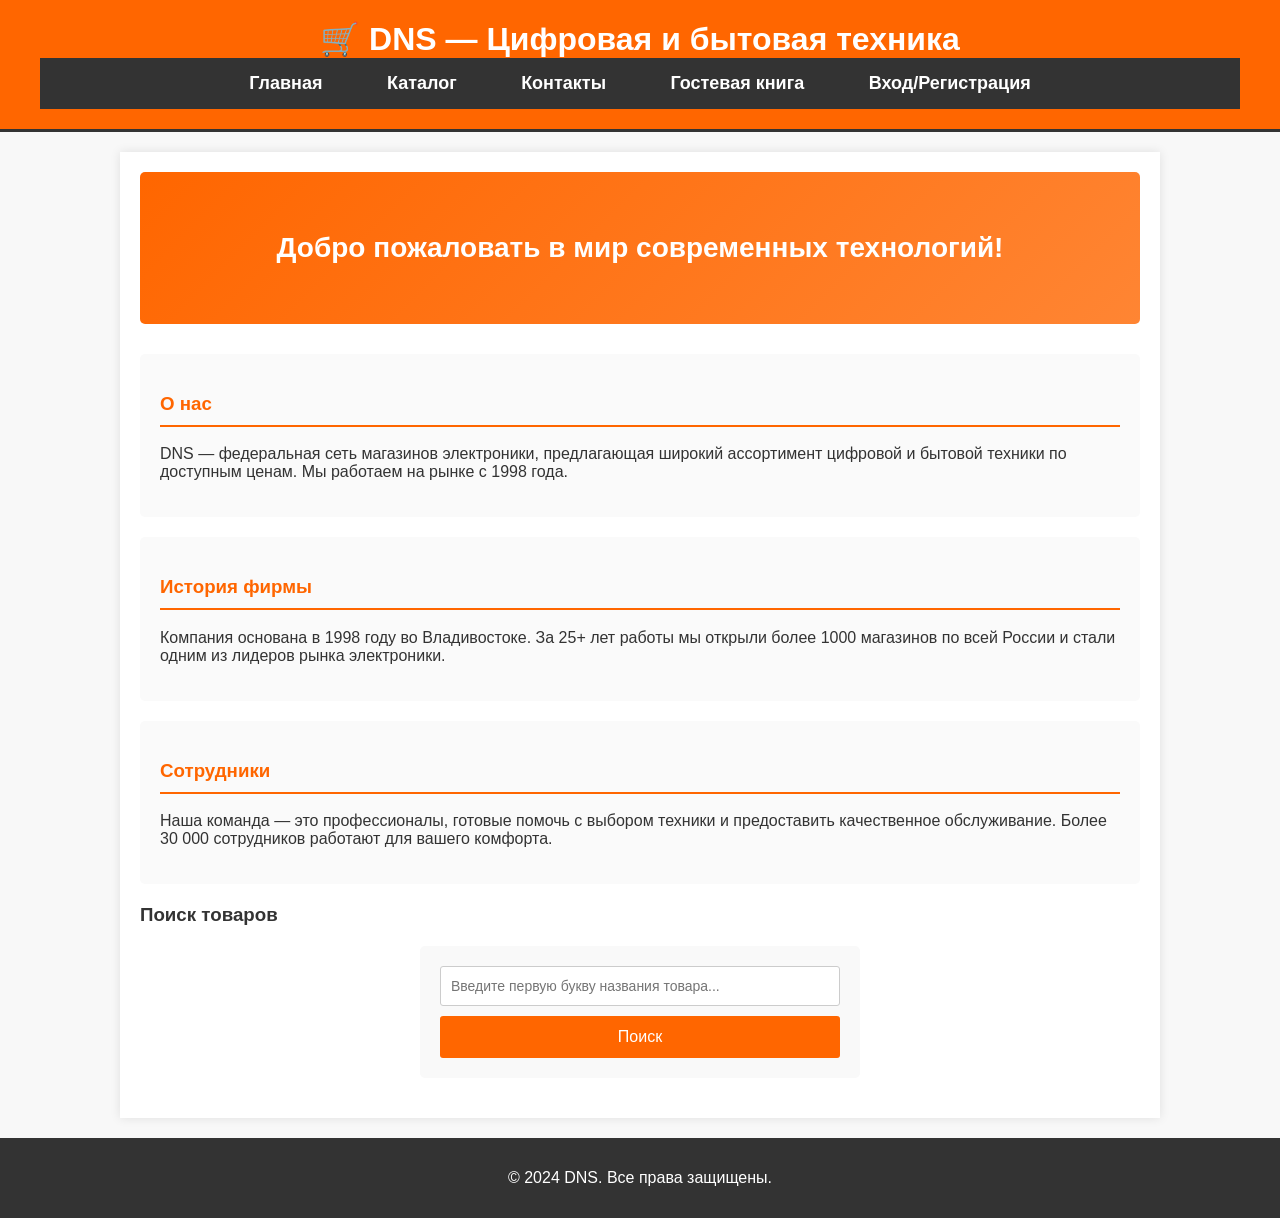
<file: dns-site/index.html>
<!DOCTYPE html>
<html lang="ru">
<head>
    <meta charset="UTF-8">
    <meta name="viewport" content="width=device-width, initial-scale=1.0">
    <title>DNS — Электроника и бытовая техника</title>
    <link rel="stylesheet" href="css/style.css">
</head>
<body>
    <header>
        <div class="container">
            <h1>🛒 DNS — Цифровая и бытовая техника</h1>
            <nav>
                <ul>
                    <li><a href="index.html">Главная</a></li>
                    <li><a href="catalog.html">Каталог</a></li>
                    <li><a href="contacts.html">Контакты</a></li>
                    <li><a href="guestbook.html">Гостевая книга</a></li>
                    <li><a href="auth.html">Вход/Регистрация</a></li>
                </ul>
            </nav>
        </div>
    </header>

    <main>
        <section class="hero">
            <h2>Добро пожаловать в мир современных технологий!</h2>
        </section>

        <section class="about">
            <h3>О нас</h3>
            <p>DNS — федеральная сеть магазинов электроники, предлагающая широкий ассортимент цифровой и бытовой техники по доступным ценам. Мы работаем на рынке с 1998 года.</p>
        </section>

        <section class="history">
            <h3>История фирмы</h3>
            <p>Компания основана в 1998 году во Владивостоке. За 25+ лет работы мы открыли более 1000 магазинов по всей России и стали одним из лидеров рынка электроники.</p>
        </section>

        <section class="team">
            <h3>Сотрудники</h3>
            <p>Наша команда — это профессионалы, готовые помочь с выбором техники и предоставить качественное обслуживание. Более 30 000 сотрудников работают для вашего комфорта.</p>
        </section>

        <section class="search-section">
            <h3>Поиск товаров</h3>
            <form class="search-form" name="f1" method="post" action="php/search.php">
                <input type="search" name="search_q" placeholder="Введите первую букву названия товара..." required/>
                <input type="submit" value="Поиск"/>
            </form>
        </section>
    </main>

    <footer>
        <div class="container">
            <p>© 2024 DNS. Все права защищены.</p>
        </div>
    </footer>
</body>
</html>
</file>
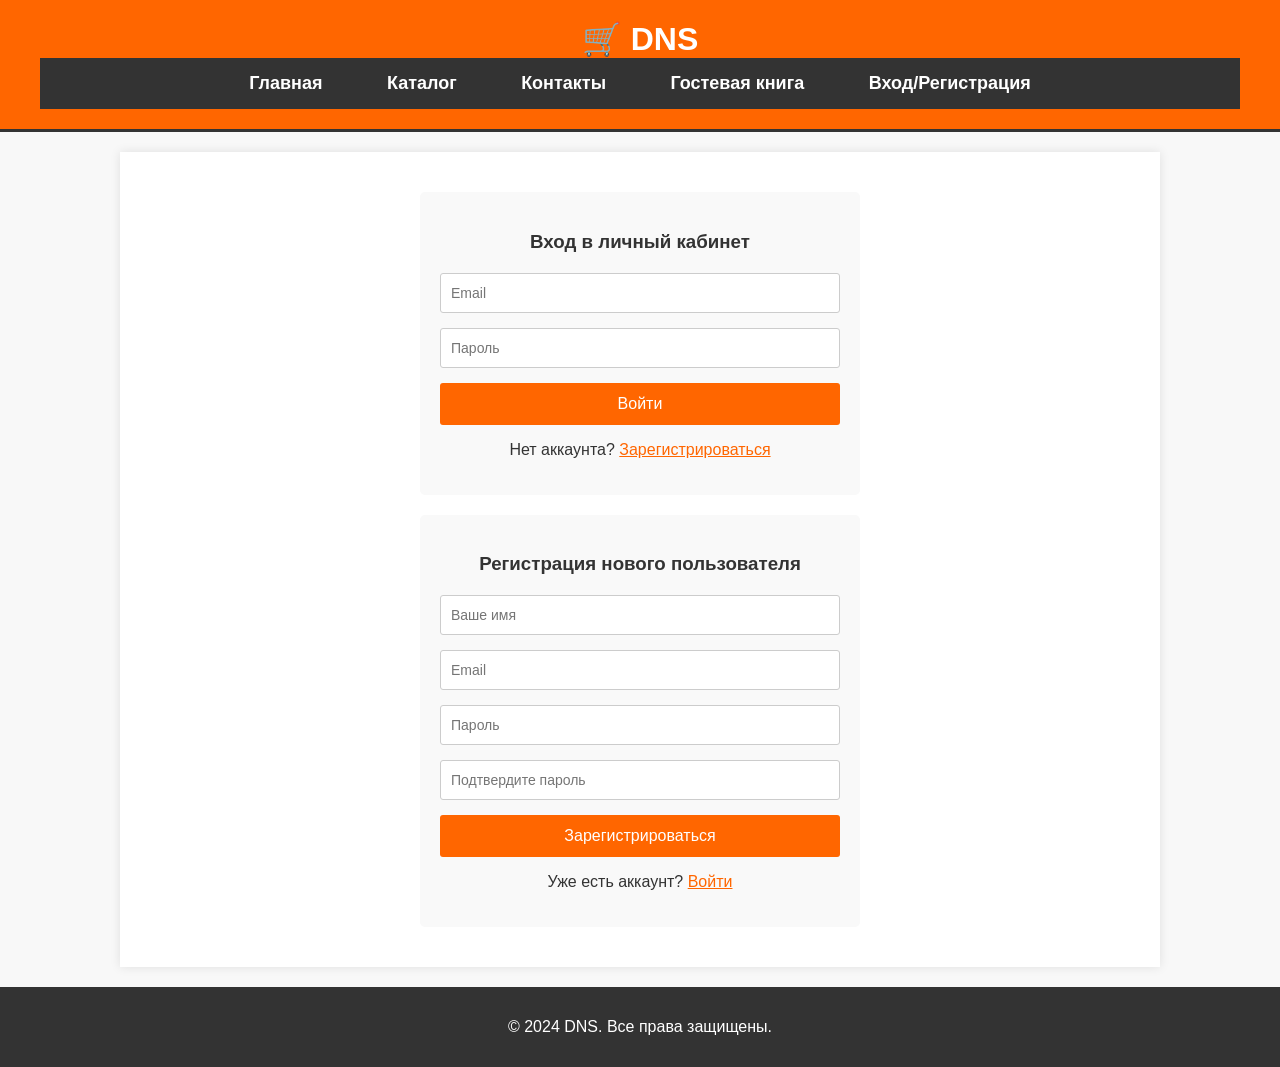
<file: dns-site/auth.html>
<!DOCTYPE html>
<html lang="ru">
<head>
    <meta charset="UTF-8">
    <meta name="viewport" content="width=device-width, initial-scale=1.0">
    <title>DNS - Вход и регистрация</title>
    <link rel="stylesheet" href="css/style.css">
</head>
<body>
    <header>
        <div class="container">
            <h1>🛒 DNS</h1>
            <nav>
                <ul>
                    <li><a href="index.html">Главная</a></li>
                    <li><a href="catalog.html">Каталог</a></li>
                    <li><a href="contacts.html">Контакты</a></li>
                    <li><a href="guestbook.html">Гостевая книга</a></li>
                    <li><a href="auth.html">Вход/Регистрация</a></li>
                </ul>
            </nav>
        </div>
    </header>

    <main>
        <section class="auth-forms">
            <!-- Форма авторизации -->
            <div class="auth-form">
                <h3>Вход в личный кабинет</h3>
                <form method="post" action="php/auth.php">
                    <input type="email" name="login_email" placeholder="Email" required>
                    <input type="password" name="login_password" placeholder="Пароль" required>
                    <input type="submit" value="Войти">
                </form>
                <div class="form-link">
                    <p>Нет аккаунта? <a href="#register">Зарегистрироваться</a></p>
                </div>
            </div>

            <!-- Форма регистрации -->
            <div class="auth-form" id="register">
                <h3>Регистрация нового пользователя</h3>
                <form method="post" action="php/register.php">
                    <input type="text" name="reg_name" placeholder="Ваше имя" required>
                    <input type="email" name="reg_email" placeholder="Email" required>
                    <input type="password" name="reg_password" placeholder="Пароль" required>
                    <input type="password" name="reg_password_confirm" placeholder="Подтвердите пароль" required>
                    <input type="submit" value="Зарегистрироваться">
                </form>
                <div class="form-link">
                    <p>Уже есть аккаунт? <a href="#login">Войти</a></p>
                </div>
            </div>
        </section>
    </main>

    <footer>
        <div class="container">
            <p>© 2024 DNS. Все права защищены.</p>
        </div>
    </footer>
</body>
</html>
</file>
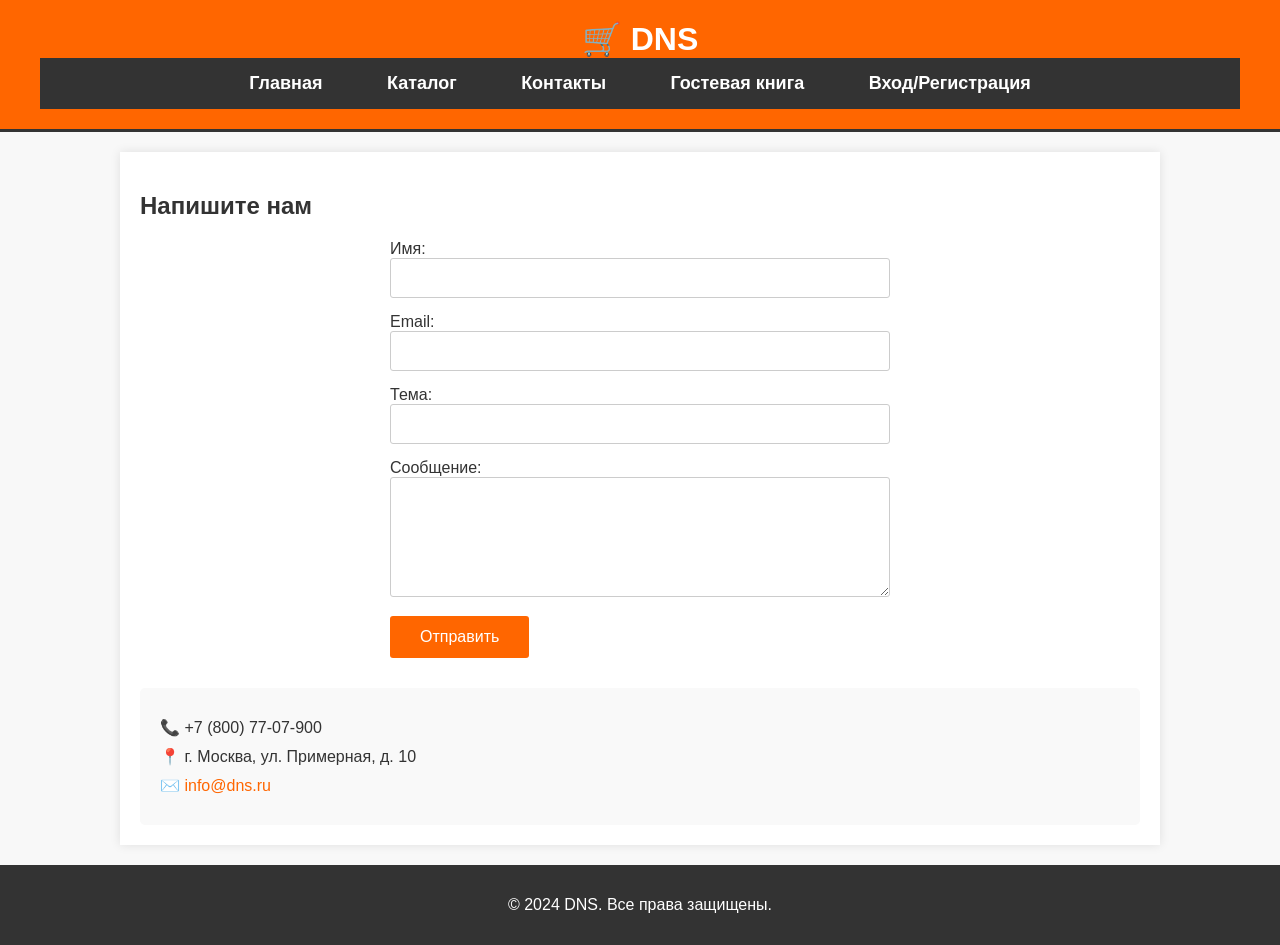
<file: dns-site/contacts.html>
<!DOCTYPE html>
<html lang="ru">
<head>
    <meta charset="UTF-8">
    <meta name="viewport" content="width=device-width, initial-scale=1.0">
    <title>DNS - Контакты</title>
    <link rel="stylesheet" href="css/style.css">
</head>
<body>
    <header>
        <div class="container">
            <h1>🛒 DNS</h1>
            <nav>
                <ul>
                    <li><a href="index.html">Главная</a></li>
                    <li><a href="catalog.html">Каталог</a></li>
                    <li><a href="contacts.html">Контакты</a></li>
                    <li><a href="guestbook.html">Гостевая книга</a></li>
                    <li><a href="auth.html">Вход/Регистрация</a></li>
                </ul>
            </nav>
        </div>
    </header>

    <main>
        <h2>Напишите нам</h2>
        <form class="contact-form" method="post" action="php/contact.php">
            <label>
                Имя:
                <input type="text" name="name" required>
            </label>
            <label>
                Email:
                <input type="email" name="email" required>
            </label>
            <label>
                Тема:
                <input type="text" name="subject" required>
            </label>
            <label>
                Сообщение:
                <textarea name="message" rows="5" required></textarea>
            </label>
            <button type="submit">Отправить</button>
        </form>

        <div class="contact-info">
            <p>📞 +7 (800) 77-07-900</p>
            <p>📍 г. Москва, ул. Примерная, д. 10</p>
            <p>✉️ <a href="mailto:info@dns.ru">info@dns.ru</a></p>
        </div>
    </main>

    <footer>
        <div class="container">
            <p>© 2024 DNS. Все права защищены.</p>
        </div>
    </footer>
</body>
</html>
</file>
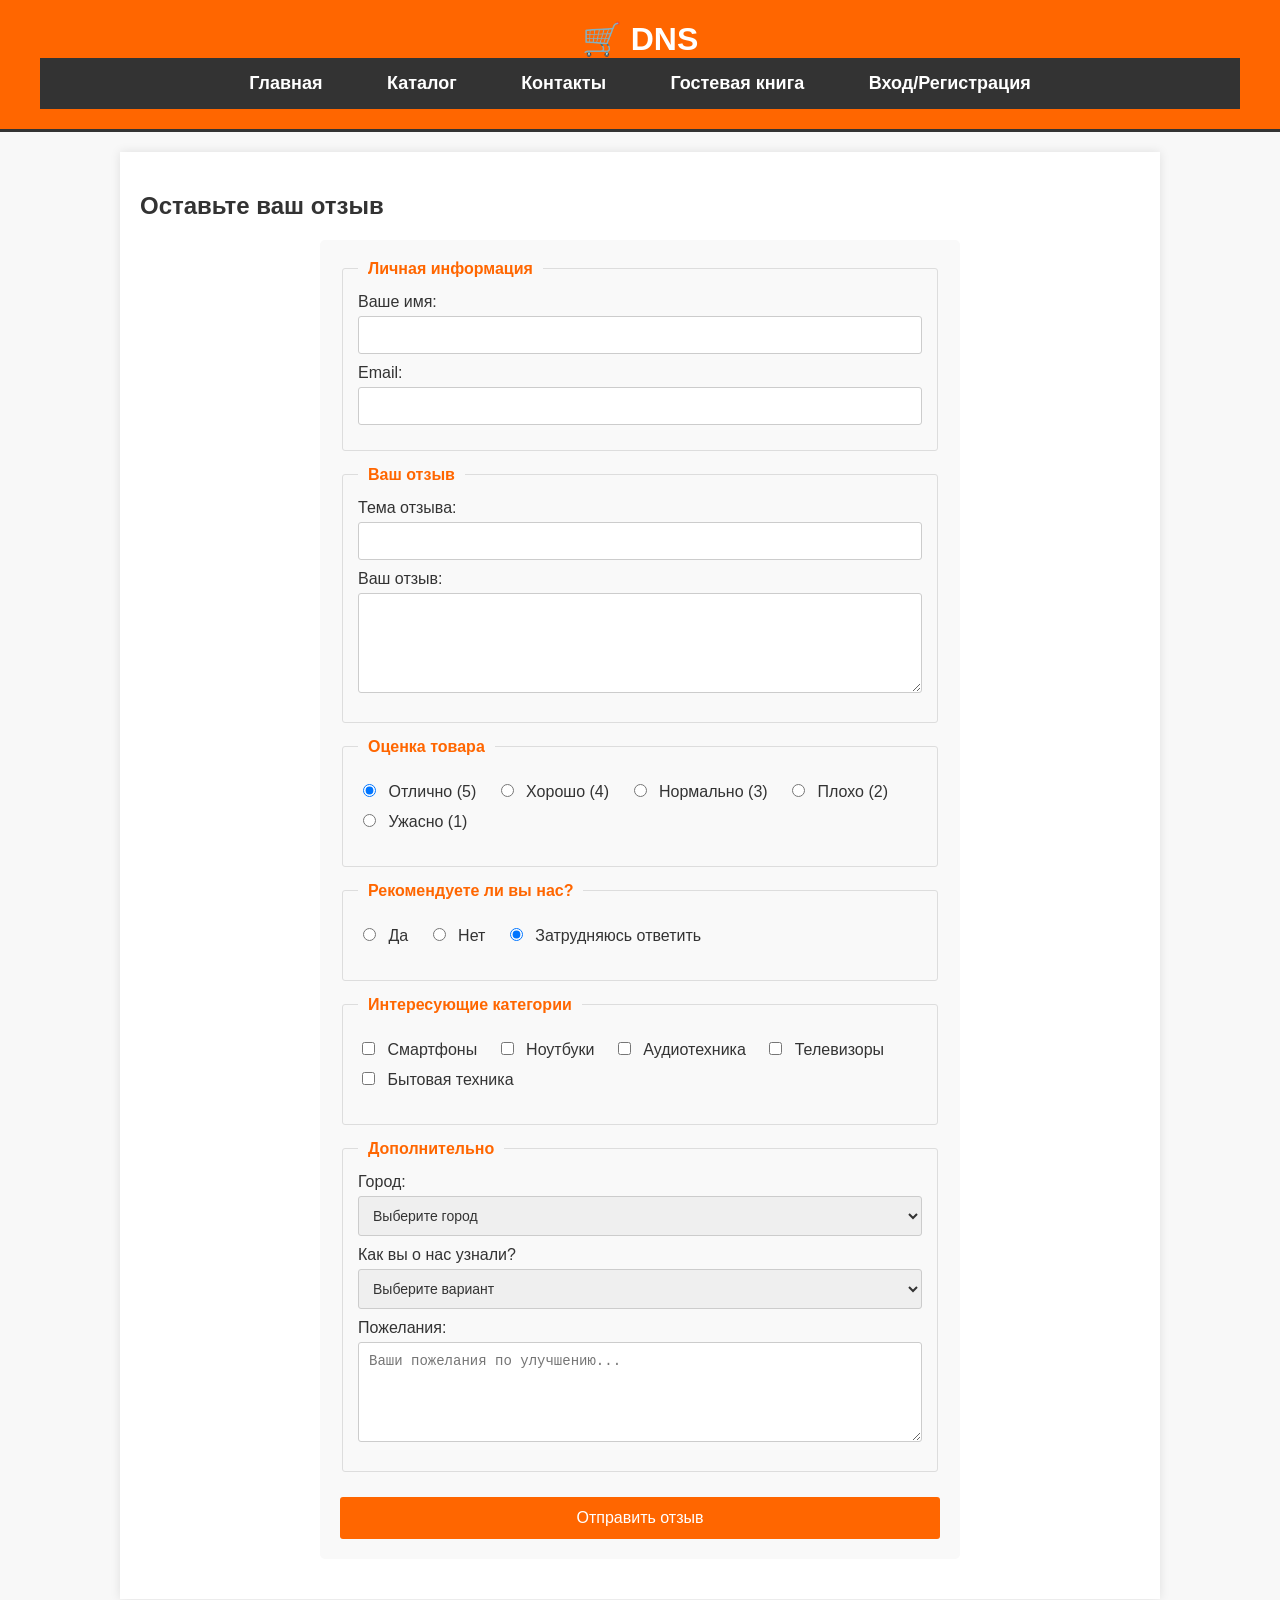
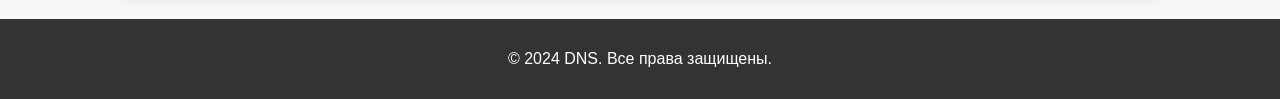
<file: dns-site/guestbook.html>
<!DOCTYPE html>
<html lang="ru">
<head>
    <meta charset="UTF-8">
    <meta name="viewport" content="width=device-width, initial-scale=1.0">
    <title>DNS - Гостевая книга</title>
    <link rel="stylesheet" href="css/style.css">
</head>
<body>
    <header>
        <div class="container">
            <h1>🛒 DNS</h1>
            <nav>
                <ul>
                    <li><a href="index.html">Главная</a></li>
                    <li><a href="catalog.html">Каталог</a></li>
                    <li><a href="contacts.html">Контакты</a></li>
                    <li><a href="guestbook.html">Гостевая книга</a></li>
                    <li><a href="auth.html">Вход/Регистрация</a></li>
                </ul>
            </nav>
        </div>
    </header>

    <main>
        <h2>Оставьте ваш отзыв</h2>
        <form class="guestbook-form" method="post" action="php/guestbook.php">
            <fieldset>
                <legend>Личная информация</legend>
                <label>
                    Ваше имя:
                    <input type="text" name="name" required>
                </label>
                <label>
                    Email:
                    <input type="email" name="email" required>
                </label>
            </fieldset>

            <fieldset>
                <legend>Ваш отзыв</legend>
                <label>
                    Тема отзыва:
                    <input type="text" name="subject" required>
                </label>
                <label>
                    Ваш отзыв:
                    <textarea name="message" rows="5" required></textarea>
                </label>
            </fieldset>

            <fieldset>
                <legend>Оценка товара</legend>
                <div class="radio-group">
                    <label><input type="radio" name="rating" value="5" checked> Отлично (5)</label>
                    <label><input type="radio" name="rating" value="4"> Хорошо (4)</label>
                    <label><input type="radio" name="rating" value="3"> Нормально (3)</label>
                    <label><input type="radio" name="rating" value="2"> Плохо (2)</label>
                    <label><input type="radio" name="rating" value="1"> Ужасно (1)</label>
                </div>
            </fieldset>

            <fieldset>
                <legend>Рекомендуете ли вы нас?</legend>
                <div class="radio-group">
                    <label><input type="radio" name="recommend" value="yes"> Да</label>
                    <label><input type="radio" name="recommend" value="no"> Нет</label>
                    <label><input type="radio" name="recommend" value="maybe" checked> Затрудняюсь ответить</label>
                </div>
            </fieldset>

            <fieldset>
                <legend>Интересующие категории</legend>
                <div class="checkbox-group">
                    <label><input type="checkbox" name="categories[]" value="smartphones"> Смартфоны</label>
                    <label><input type="checkbox" name="categories[]" value="laptops"> Ноутбуки</label>
                    <label><input type="checkbox" name="categories[]" value="audio"> Аудиотехника</label>
                    <label><input type="checkbox" name="categories[]" value="tv"> Телевизоры</label>
                    <label><input type="checkbox" name="categories[]" value="appliances"> Бытовая техника</label>
                </div>
            </fieldset>

            <fieldset>
                <legend>Дополнительно</legend>
                <label>
                    Город:
                    <select name="city">
                        <option value="">Выберите город</option>
                        <option value="moscow">Москва</option>
                        <option value="spb">Санкт-Петербург</option>
                        <option value="ekb">Екатеринбург</option>
                        <option value="novosibirsk">Новосибирск</option>
                        <option value="other">Другой</option>
                    </select>
                </label>
                <label>
                    Как вы о нас узнали?
                    <select name="source">
                        <option value="">Выберите вариант</option>
                        <option value="search">Поисковые системы</option>
                        <option value="social">Социальные сети</option>
                        <option value="friends">От друзей</option>
                        <option value="advertising">Реклама</option>
                    </select>
                </label>
                <label>
                    Пожелания:
                    <textarea name="wishes" rows="3" placeholder="Ваши пожелания по улучшению..."></textarea>
                </label>
            </fieldset>

            <input type="submit" value="Отправить отзыв">
        </form>
    </main>

    <footer>
        <div class="container">
            <p>© 2024 DNS. Все права защищены.</p>
        </div>
    </footer>
</body>
</html>
</file>
<file: dns-site/css/style.css>
/* Базовые настройки */
body {
    font-family: Arial, sans-serif;
    margin: 0;
    padding: 0;
    background-color: #f8f8f8;
    color: #333;
}

.container {
    max-width: 1200px;
    margin: 0 auto;
    padding: 0 20px;
}

/* Шапка */
header {
    background-color: #ff6600;
    color: white;
    padding: 20px;
    text-align: center;
    border-bottom: 3px solid #333;
}

header h1 {
    margin: 0;
}

/* Меню навигации - стили для ссылок */
nav {
    background-color: #333;
    padding: 15px;
    text-align: center;
}

nav ul {
    list-style-type: none;
    padding: 0;
    margin: 0;
}

nav ul li {
    display: inline;
    margin: 0 15px;
}

/* Стили для всех ссылок меню */
nav a {
    color: #ffffff;
    text-decoration: none;
    font-weight: bold;
    font-size: 18px;
    font-style: normal;
    padding: 10px 15px;
    transition: color 0.3s ease;
}

nav a:hover {
    color: #ff6600;
}

/* Контент */
main {
    padding: 20px;
    background: white;
    max-width: 1000px;
    margin: 20px auto;
    box-shadow: 0 0 10px rgba(0,0,0,0.1);
}

/* Подвал */
footer {
    text-align: center;
    padding: 15px;
    background: #333;
    color: white;
    margin-top: 20px;
}

/* Страница подробного описания товара */
/* Заголовки (Краткое описание, Характеристики, Подробное описание) */
.product-description h3,
.product-specs h3,
.product-details h3,
.product-appearance h3,
.product-package h3 {
    color: #000000;
    font-size: 18px;
    font-weight: 400;
    background-color: #eaeaea;
    padding: 10px 15px;
    margin: 20px 0 10px 0;
    border-radius: 3px;
}

/* Текст краткого описания товара */
.product-description p {
    color: #707070;
    font-size: 14px;
    font-style: italic;
    line-height: 16px;
    padding: 10px 15px;
}

/* Текст подробного описания товара */
.product-details p {
    color: #484343;
    font-size: 16px;
    font-weight: 400;
    line-height: 24px;
    text-align: left;
    padding: 10px 15px;
}

/* Список внутри подраздела Характеристики */
.product-details ul {
    color: #555555;
    font-size: 15px;
    line-height: 22px;
    list-style-image: url('../img/bullet.png');
    padding: 10px 15px 10px 35px;
}

.product-details ul li {
    margin-bottom: 5px;
}

/* Таблицы характеристик */
table {
    width: 100%;
    border-collapse: collapse;
    margin: 10px 0;
}

table, th, td {
    border: 1px solid #ddd;
}

th, td {
    padding: 12px;
    text-align: left;
}

th {
    background-color: #ff6600;
    color: white;
}

tr:nth-child(even) {
    background-color: #f9f9f9;
}

/* Рамка для изображений на странице товара */
.product-description img,
.product-specs img,
.product-details img,
.product-appearance img {
    border: 3px solid #ff6600;
    border-radius: 5px;
    padding: 5px;
    max-width: 100%;
    height: auto;
}

/* Страница Контакты - стили для полей ввода */
.contact-form {
    max-width: 500px;
    margin: 20px auto;
}

.contact-form label {
    display: block;
    margin-bottom: 15px;
}

.contact-form input[type="text"],
.contact-form input[type="email"],
.contact-form textarea {
    width: 100%;
    height: 40px;
    padding: 10px;
    border: 1px solid #ccc;
    border-radius: 3px;
    box-sizing: border-box;
    color: #333333;
    font-size: 14px;
    font-family: Arial, sans-serif;
}

.contact-form textarea {
    height: 120px;
    resize: vertical;
}

.contact-form input[type="text"]:focus,
.contact-form input[type="email"]:focus,
.contact-form textarea:focus {
    outline: none;
    border-color: #ff6600;
    box-shadow: 0 0 5px rgba(255, 102, 0, 0.3);
}

.contact-form button,
.contact-form input[type="submit"] {
    padding: 12px 30px;
    background: #ff6600;
    color: white;
    border: none;
    cursor: pointer;
    font-size: 16px;
    border-radius: 3px;
    transition: background 0.3s ease;
}

.contact-form button:hover,
.contact-form input[type="submit"]:hover {
    background: #e65c00;
}

.contact-info {
    margin-top: 30px;
    padding: 20px;
    background: #f9f9f9;
    border-radius: 5px;
}

.contact-info p {
    margin: 10px 0;
    font-size: 16px;
}

.contact-info a {
    color: #ff6600;
    text-decoration: none;
}

.contact-info a:hover {
    text-decoration: underline;
}

/* Каталог */
.products-grid {
    display: flex;
    justify-content: space-around;
    flex-wrap: wrap;
    gap: 20px;
    padding: 20px 0;
}

.product-card {
    text-align: center;
    border: 1px solid #ddd;
    padding: 20px;
    background: white;
    border-radius: 5px;
    width: 280px;
    transition: box-shadow 0.3s ease;
}

.product-card:hover {
    box-shadow: 0 5px 15px rgba(0,0,0,0.2);
}

.product-card img {
    border: 2px solid #ff6600;
    border-radius: 5px;
    margin-bottom: 15px;
    transition: transform 0.2s;
}

.product-card img:hover {
    transform: scale(1.05);
}

.product-card a {
    color: #ff6600;
    text-decoration: none;
    font-weight: bold;
    font-size: 16px;
}

.product-card a:hover {
    text-decoration: underline;
}

.product-card h3 {
    margin: 10px 0;
    color: #333;
}

/* Форма поиска */
.search-form {
    max-width: 400px;
    margin: 20px auto;
    padding: 20px;
    background: #f9f9f9;
    border-radius: 5px;
}

.search-form input[type="search"] {
    width: 100%;
    height: 40px;
    padding: 10px;
    border: 1px solid #ccc;
    border-radius: 3px;
    box-sizing: border-box;
    color: #333333;
    font-size: 14px;
    margin-bottom: 10px;
}

.search-form input[type="submit"] {
    width: 100%;
    padding: 12px;
    background: #ff6600;
    color: white;
    border: none;
    cursor: pointer;
    font-size: 16px;
    border-radius: 3px;
}

.search-form input[type="submit"]:hover {
    background: #e65c00;
}

/* Гостевая книга / форма отзывов */
.guestbook-form {
    max-width: 600px;
    margin: 20px auto;
    padding: 20px;
    background: #f9f9f9;
    border-radius: 5px;
}

.guestbook-form fieldset {
    border: 1px solid #ddd;
    padding: 15px;
    margin-bottom: 15px;
    border-radius: 3px;
}

.guestbook-form legend {
    font-weight: bold;
    color: #ff6600;
    padding: 0 10px;
}

.guestbook-form label {
    display: block;
    margin-bottom: 10px;
}

.guestbook-form input[type="text"],
.guestbook-form input[type="email"],
.guestbook-form select,
.guestbook-form textarea {
    width: 100%;
    padding: 10px;
    border: 1px solid #ccc;
    border-radius: 3px;
    box-sizing: border-box;
    color: #333333;
    font-size: 14px;
    margin-top: 5px;
}

.guestbook-form textarea {
    height: 100px;
    resize: vertical;
}

.guestbook-form input[type="radio"],
.guestbook-form input[type="checkbox"] {
    margin-right: 8px;
}

.guestbook-form .radio-group,
.guestbook-form .checkbox-group {
    margin: 10px 0;
}

.guestbook-form .radio-group label,
.guestbook-form .checkbox-group label {
    display: inline-block;
    margin-right: 15px;
}

.guestbook-form input[type="submit"] {
    width: 100%;
    padding: 12px;
    background: #ff6600;
    color: white;
    border: none;
    cursor: pointer;
    font-size: 16px;
    border-radius: 3px;
    margin-top: 10px;
}

.guestbook-form input[type="submit"]:hover {
    background: #e65c00;
}

/* Форма регистрации и авторизации */
.auth-form {
    max-width: 400px;
    margin: 20px auto;
    padding: 20px;
    background: #f9f9f9;
    border-radius: 5px;
}

.auth-form h3 {
    text-align: center;
    color: #333;
    margin-bottom: 20px;
}

.auth-form input[type="text"],
.auth-form input[type="email"],
.auth-form input[type="password"] {
    width: 100%;
    height: 40px;
    padding: 10px;
    border: 1px solid #ccc;
    border-radius: 3px;
    box-sizing: border-box;
    color: #333333;
    font-size: 14px;
    margin-bottom: 15px;
}

.auth-form input[type="submit"] {
    width: 100%;
    padding: 12px;
    background: #ff6600;
    color: white;
    border: none;
    cursor: pointer;
    font-size: 16px;
    border-radius: 3px;
}

.auth-form input[type="submit"]:hover {
    background: #e65c00;
}

.auth-form .form-link {
    text-align: center;
    margin-top: 15px;
}

.auth-form .form-link a {
    color: #ff6600;
}

/* Hero секция */
.hero {
    background: linear-gradient(135deg, #ff6600, #ff8533);
    color: white;
    padding: 60px 20px;
    text-align: center;
    border-radius: 5px;
    margin-bottom: 30px;
}

.hero h2 {
    margin: 0;
    font-size: 28px;
}

/* Секции о нас */
.about, .history, .team {
    padding: 20px;
    margin-bottom: 20px;
    background: #fafafa;
    border-radius: 5px;
}

.about h3, .history h3, .team h3 {
    color: #ff6600;
    border-bottom: 2px solid #ff6600;
    padding-bottom: 10px;
}

/* Ссылки */
a {
    color: #ff6600;
}

a:hover {
    text-decoration: underline;
}

/* Результаты поиска */
.search-results {
    padding: 20px;
}

.search-results h2 {
    color: #333;
    border-bottom: 2px solid #ff6600;
    padding-bottom: 10px;
}

.search-result-item {
    background: #f9f9f9;
    padding: 15px;
    margin-bottom: 15px;
    border-radius: 5px;
    border-left: 4px solid #ff6600;
}

.search-result-item h3 {
    margin: 0 0 10px 0;
}

.search-result-item h3 a {
    color: #333;
    text-decoration: none;
}

.search-result-item h3 a:hover {
    color: #ff6600;
}

.no-results {
    text-align: center;
    padding: 40px;
    color: #707070;
    font-size: 18px;
}

/* Адаптивность */
@media (max-width: 600px) {
    nav ul li {
        display: block;
        margin: 5px 0;
    }
    
    .products-grid {
        flex-direction: column;
        align-items: center;
    }
    
    .product-card {
        width: 100%;
        max-width: 300px;
    }
}
</file>
